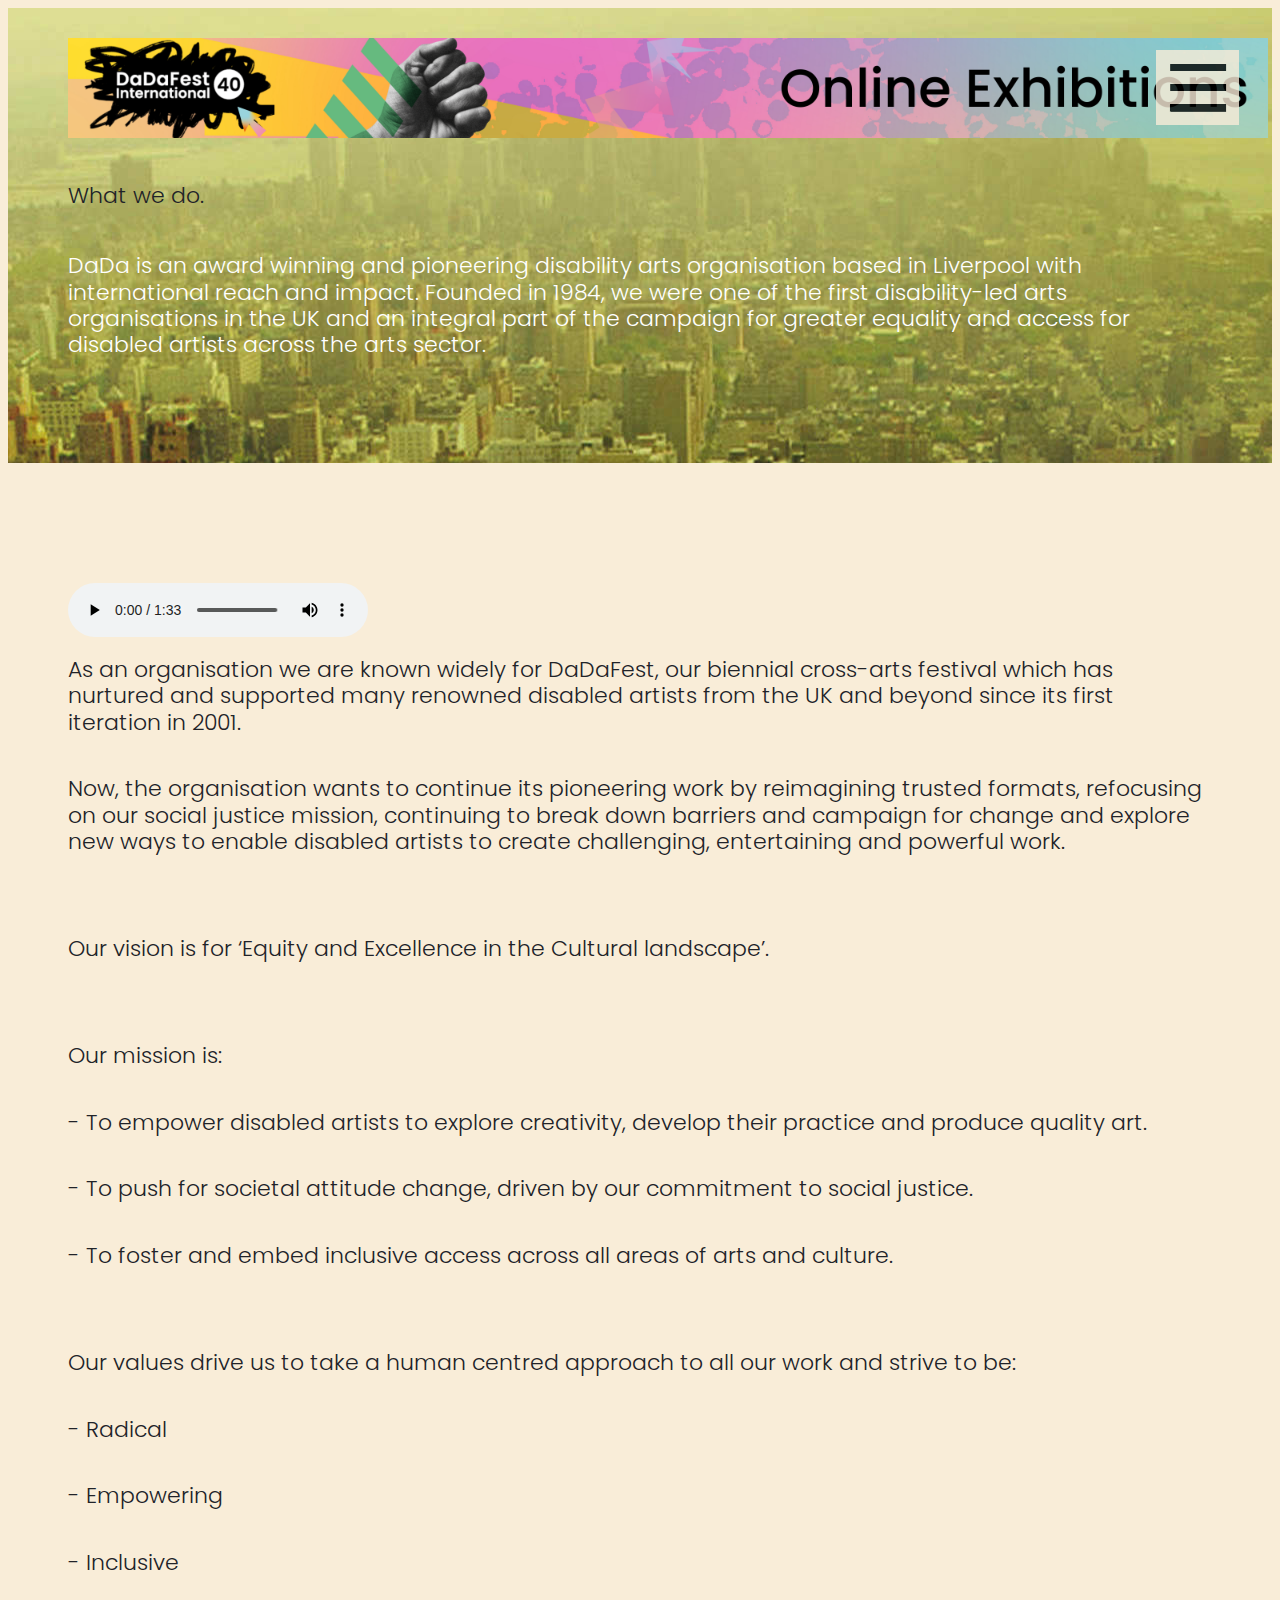
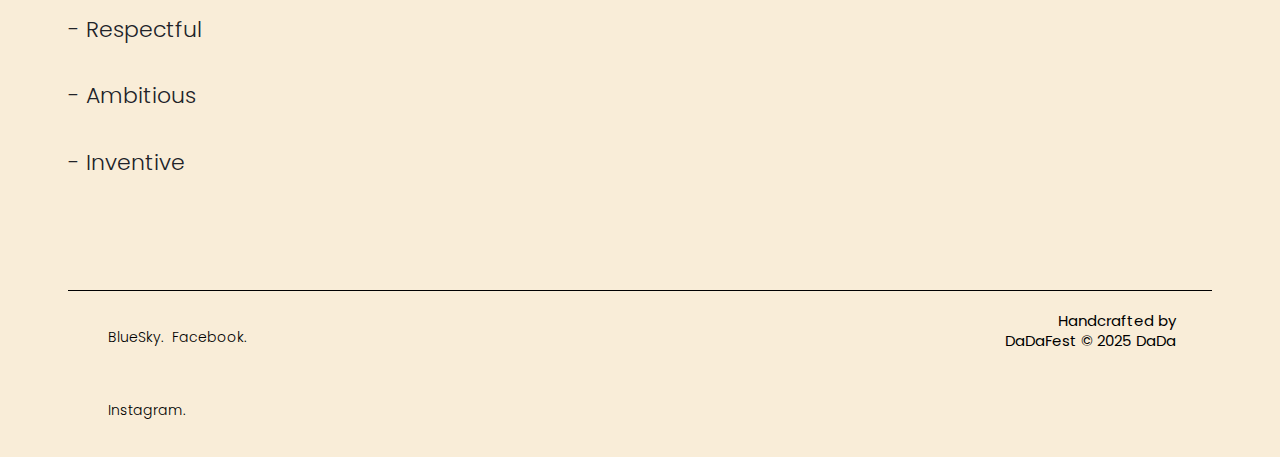
<file: what-we-do.html>
<!DOCTYPE html>
<html class="no-js">
<head>


    <!-- Meta info -->
    <meta http-equiv="Content-Type" content="text/html;charset=utf-8">
    <meta name="viewport" content="width=device-width, initial-scale=1.0">
    <title>What We Do</title>
    <meta content="" name="description">
    <meta name="author" content="">
    <meta name="format-detection" content="">

    <!-- Styles -->
    <link href="https://fonts.googleapis.com/css2?family=Poppins:ital,wght@0,100;0,200;0,300;0,400;0,500;0,600;0,700;0,800;0,900;1,100;1,200;1,300;1,400;1,500;1,600;1,700;1,800;1,900&display=swap" rel="stylesheet" type='text/css'>
    <link href="styles/main.css" rel="stylesheet" media="screen, print" type="text/css">
    <script src="lib/modernizr-2.6.2.js"></script>
    
    
</head>
<body>
    <div id="container">
        <section id="content">
            
<div id="what-we-do">
	<header>
        <div id="pfd">
            <a href="https://www.dadafest.co.uk/what-we-do/dadafest/dadafest-2025-ddfi40-rage/">
                <img src="images/Rage Email Footer.png" alt="DaDaFest International 40, Rage: A Quiet Riot!">
            </a>
        </div>
        
    	<div id="preamble">
        	<h1>What we do.</h1>
				<p class="em" style="color:#fff;">DaDa is an award winning and pioneering disability arts organisation based in Liverpool with international reach and impact. Founded in 1984, we were one of the first disability-led arts organisations in the UK and an integral part of the campaign for greater equality and access for disabled artists across the arts sector.</p>
		</div>
	</header>


	<section id="web-design">
		<article>
            <audio src="audio/Who we are.mp3" controls></audio>
        	<h2>As an organisation we are known widely for DaDaFest, our biennial cross-arts festival which has nurtured and supported many renowned disabled artists from the UK and beyond since its first iteration in 2001.</h2>
			<h2>Now, the organisation wants to continue its pioneering work by reimagining trusted formats, refocusing on our social justice mission, continuing to break down barriers and campaign for change and explore new ways to enable disabled artists to create challenging, entertaining and powerful work. </h2>
            <h2></h2>
            <h2>Our vision is for ‘Equity and Excellence in the Cultural landscape’.</h2>
            <h2></h2>
            <h2>Our mission is:</h2>
            <h2>- To empower disabled artists to explore creativity, develop their practice and produce quality art.</h2>
            <h2>- To push for societal attitude change, driven by our commitment to social justice.</h2>
            <h2>- To foster and embed inclusive access across all areas of arts and culture.</h2>
            <h2></h2>
            <h2>Our values drive us to take a human centred approach to all our work and strive to be:</h2>
            <h2>- Radical</h2>
            <h2>- Empowering</h2>
            <h2>- Inclusive</h2>
            <h2>- Respectful</h2>
            <h2>- Ambitious</h2>
            <h2>- Inventive</h2>
		</article>
	</section>
</div><!-- what we do -->


<footer id="msf">
    <div class="wrapper">
        <ul id="lets-be-social">
            <li>
                <a href="https://bsky.app/profile/dadafest.bsky.social" rel="external" target="_blank" title="Follow DaDa on BlueSky">BlueSky.</a>
            </li>
            <li>
                <a href="https://www.facebook.com/DaDaFest" rel="external" target="_blank" title="Be DaDa's Facebook friend">Facebook.</a>
            </li>
            <li>
                <a href="https://www.instagram.com/dadafest/" rel="external" target="_blank" title="DaDa's Instagram">Instagram.</a>
            </li>
        </ul>
        
        <div id="legal">
            <span>Handcrafted by<br>DaDaFest &copy; 2025 DaDa</span>
        </div>
        
    </div><!-- wrapper -->
</footer><!-- footer -->
</div><!-- container -->
    
    
<nav id="toc">
    <ul>
        <li>
            <a class="active" href="index.html">Work.</a></li>
        <li>
            <a href="what-we-do.html">What we do.</a></li>
    </ul>
</nav>
        
    <div id="no-script">
        <div>
            <p>The Pyaari website is fully responsive and requires Javascript.<br> Please <a href="http://enable-javascript.com/">enable javascript</a> to use this site without issue.</p>
        </div>
    </div><!-- no-script -->
    
    
    <script src="ajax/jquery-1.11.0.min.js"></script>
    <script src="scripts/pyaari-main.1.0.js"></script>
    <script src="scripts/pyaari-menu.1.0.js"></script>
    <script>
        $(document).ready(function () {
            PfdMenu._ctor();
        });
    </script>
    

    <script>
    	$(document).ready(function(){
	       ReadMore.init();
    	})
    </script>


</body>
</html>
</file>
<file: styles/main.css>
-moz-appearance: none;
  -moz-border-radius: 0;
  -webkit-appearance: none;
  -webkit-border-radius: 0;
  margin: 0;
  padding: 0; }

.cf {
  zoom: 1; }

.cf:after,
.cf:before {
  content: ' ';
  display: table; }

.cf:after {
  clear: both; }

a:link,
a:visited {
  color: inherit; }

a:hover,
a:active {
  outline: 0; }

a:focus {
  outline: thin dotted; }

h1, h2, h3, h4, h5, h6 {
  font-size: 100%; }

img {
  border-style: none;
  vertical-align: bottom; }

fieldset {
  border-style: none; }

html, body {
  height: 100%; }

body {
  -moz-text-size-adjust: none;
  -ms-text-size-adjust: none;
  -webkit-text-size-adjust: none;
  background-color: #f9edd8;
  font: normal normal 62.5%/1em 'Poppins', sans-serif;
  font-size: 62.5%; }

article, aside, details, figcaption, figure, footer, header, hgroup, main, menu, nav, section, summary {
  display: block; }

audio, canvas, video {
  display: inline-block; }



#no-script{background-color:#212328;color:#000000;display:none;left:0;height:130px;position:fixed;top:0;width:100%;z-index:10000}
#no-script div{font-size:14px;font-weight:300;line-height:1em;padding:60px;text-align:left;width:100%;}
#no-script a{color:#fff;text-decoration:underline;}
#no-script a:active,#no-script a:hover{color:#000000;text-decoration:none;}
.no-js #no-script{display:block;}
.no-js body{margin-top:75px;}
#container{min-height:100%;position:relative;}
section#content{padding-bottom:120px;}
section#content .strong{color:#212328;}
section#content header{padding:0 60px 0px;}
section#content #pfd{padding:30px 0}
section#content #pfd img{height:100px;width:max}section#content #preamble,section#content article{max-width:1200px}section#content #preamble h1,section#content article h1{color:#212328;font:300 22px/1.2em Poppins,sans-serif;padding-bottom:1em}section#content #preamble h2,section#content article h2{color:#000000;font:300 15px/1.4em Poppins,sans-serif;padding-bottom:1em}section#content #preamble h3,section#content article h3{color:#212328;font:300 15px/1.4em Poppins,sans-serif}section#content #preamble p,section#content article p{color:#000000;font:300 15px/1.2em Poppins,sans-serif;padding-bottom:1em}section#content #preamble p.space-after,section#content article p.space-after{padding-bottom:50px}section#content #preamble .em,section#content article .em{color:#000000;font:300 22px/1.2em Poppins,sans-serif;padding-bottom:1em}section#content #preamble a,section#content article a{border-bottom:1px solid #212328;color:#212328;text-decoration:none}section#content #preamble a:hover,section#content article a:hover{border-bottom-color:#80807e;color:#80807e}section#content #preamble.home h1{color:#000000}section#content #our-work{zoom:1}section#content #our-work:after,section#content #our-work:before{content:' ';display:table}section#content #our-work:after{clear:both}section#content #our-work{margin-bottom:0}section#content #our-work ul{list-style:none}section#content #our-work ul li{display:block;float:left;height:449px;width:449px;position:relative}section#content #our-work ul li a{text-decoration:none}section#content #our-work ul li img{width:85%}section#content #our-work ul li .overlay{background-color:none;height:85%;left:0;position:absolute;top:0;width:85%;opacity:0;-webkit-transition:all .4s ease-in-out;-moz-transition:all .4s ease-in-out;-o-transition:all .4s ease-in-out;-ms-transition:all .4s ease-in-out;transition:all .4s ease-in-out}section#content #our-work ul li .overlay:hover{background-color:#000000;height:87%;left:0;position:absolute;top:0;width:85%;opacity:1;-webkit-transition:all .4s ease-in-out;-moz-transition:all .4s ease-in-out;-o-transition:all .4s ease-in-out;-ms-transition:all .4s ease-in-out;transition:all .4s ease-in-out}section#content #our-work ul li .overlay summary{bottom:50px;left:20px;padding-right:80px;position:absolute}section#content #our-work ul li .overlay summary h2{background:url(../images/pfd-sprites.png) no-repeat left bottom;color:#fff;font:400 20px/1em Poppins,sans-serif;padding-bottom:15px}section#content #our-work ul li .overlay summary h3{color:#ffff;font:300 15px/0.9em Poppins,sans-serif;padding-top:12px}section#content #our-work ul li .overlay .loves{-moz-borderradius:40px;-webkit-borderradius:40px;background-color:#fff;border-radius:40px;height:80px;position:absolute;right:60px;text-align:center;top:60px;width:80px}section#content #our-work ul li .overlay .loves span{background:transparent url(../images/pfd-sprites.png) no-repeat right -121px;color:#ed7b47;font:300 15px/1.4em Poppins,sans-serif;line-height:80px;padding-right:25px}section#content #pfd-work{position:relative;zoom:1}section#content #pfd-work footer{bottom:-80px;padding:50px 60px 0;position:absolute;right:0}section#content #pfd-work footer #other-projects{float:right;list-style:none}section#content #pfd-work footer #other-projects li{float:left;margin-left:12px}section#content #pfd-work footer #other-projects a{background:#f8f8f8 url(../images/pfd-sprites.png) no-repeat;display:block;height:30px;text-indent:-8000px;width:34px}section#content #pfd-work footer #other-projects a.previous-work{background-position:0 -30px}section#content #pfd-work footer #other-projects a.next-work{background-position:0 -60px}section#content #pfd-work:after,section#content #pfd-work:before{content:' ';display:table}section#content #pfd-work:after{clear:both}section#content #work-bio{left:0;position:fixed;top:0;width:40%}section#content #work-bio #preamble h1{line-height:1em;padding-bottom:0}section#content #work-bio #preamble h2,section#content #work-bio #preamble p.space-after{padding-bottom:50px}section#content #work-bio #links{height:80px;list-style:none;margin:40px 0}section#content #work-bio #links li{float:left;margin-right:40px}section#content #work-bio #links #ilovethis{-moz-borderradius:40px;-webkit-borderradius:40px;background-color:#fc3e3c;border-radius:40px;cursor:pointer;display:block;height:80px;text-align:center;width:80px}section#content #work-bio #links #ilovethis span{background:transparent url(../images/pfd-sprites.png) no-repeat right -201px;color:#fff;font:300 15px/1.4em Poppins,sans-serif;line-height:80px;padding-right:25px}section#content #work-bio #links #ilovethis.unloved,section#content #work-bio #links #ilovethis:hover{background:#212328 url(../images/pfd-sprites.png) no-repeat 10px -170px}section#content #work-bio #links #ilovethis.unloved span,section#content #work-bio #links #ilovethis:hover span{display:none}section#content #work-bio #links #ilovethis.loved:hover{background-image:none}section#content #work-bio #links #ilovethis.loved:hover span{display:inline}section#content #work-bio #links #home{-moz-borderradius:40px;-webkit-borderradius:40px;background:#fc3e3c url(../images/pfd-sprites.png) no-repeat 50% -250px;border-radius:40px;cursor:pointer;display:block;height:80px;text-indent:-8000px;width:80px}section#content #work-visuals{float:right;width:60%}section#content #work-visuals ul{list-style:none}section#content #work-visuals ul li{line-height:0;margin-bottom:10px}section#content #work-visuals ul li img{width:100%}section#content #preamble a.read-more{border-style:none;color:#212328;font:300 15px/1.4em Poppins,sans-serif;text-decoration:none}section#content #preamble a.read-more:hover{color:#80807e}section #what-we-do header{background:transparent url(../images/grass.jpg) no-repeat 50% top fixed;padding:0 60px}section#content #what-we-do header #preamble{padding-bottom:60px}section #what-we-do article{padding:120px 60px}section #what-we-do article h2{color:#212328;font:300 22px/1.2em Poppins,sans-serif}section#content footer#msf{bottom:0;left:0;position:absolute;width:100%}footer#msf .wrapper{border-top:1px solid #000000;height:73px;margin:0 60px}footer#msf ul#lets-be-social{float:left;width:230px;list-style:none}footer#msf ul#lets-be-social li{float:left;padding-right:8px}footer#msf div#legal{float:right;font:400 15px/1em Poppins,sans-serif;text-align:right;width:300px}footer#msf div#legal span{padding-right:36px}footer#msf li a,footer#msf span{line-height:73px}footer#msf #legal span{line-height:20px;margin-top:20px;display:block;background:url() right center no-repeat}footer#msf a{font:300 14px Poppins,sans-serif;text-decoration:none}footer#msf a:hover{color:#80807e}nav#toc{background-color:#212328;height:100%;position:fixed;right:-240px;top:0;width:240px}nav#toc ul{list-style:none;padding:60px 40px 0}nav#toc ul li{border-top:1px solid #424650;padding:4px 0 5px}nav#toc ul li a{color:#ffff;font:300 15px/2em Poppins,sans-serif;text-decoration:none}nav#toc ul li a.active,nav#toc ul li a:hover{color:#fff}nav#toc ul li:first-child{border-top:none}nav#toc a#toc-actuator{background:#f8f8f8 url(../images/pfd-sprites2.png) no-repeat left top;cursor:pointer;display:block;height:75px;left:-124px;position:absolute;text-indent:-8000px;top:50px;width:83px;z-index:5000}@media screen and (max-width:1200px){footer#msf .wrapper{margin:0 30px}section#content header{padding:0 30px 60px}section#content #pfd{padding-top:30px}section#content #our-work ul li .overlay summary{left:30px}section#content #our-work ul li .overlay .loves{right:30px;top:30px}section#content #pfd-work footer{padding:50px 30px 0}section#content #what-we-do header{padding:0 30px}section#content #what-we-do article{padding:120px 30px}section#content #what-we-do #web-design .parallax{background:#ededeb url(/images/web-development-med.jpg) no-repeat 50% 0!important;height:750px}section#content #what-we-do #identity article{padding:120px 30px}nav#toc ul{padding-top:30px}nav#toc a#toc-actuator{left:-64px;top:30px}}@media screen and (max-width:768px){section#content #work-bio{float:none;position:relative;width:auto}section#content #work-visuals{float:none;width:auto}section#content #pfd-work #links{display:none}section#content #what-we-do section{height:auto!important}section#content #what-we-do section article{padding:60px 30px}section#content #what-we-do #web-design .parallax{background:#ededeb url(/images/web-development-sm.jpg) no-repeat 50% 0!important;height:460px}section#content #what-we-do #identity{border-bottom:none}section#content #what-we-do #identity article{padding:60px 30px}section#content #pfd-about #example-photographs li,section#content #what-we-do #photography #example-photographs li{width:100%!important}section#content p.em{font:300 15px/1.4em Poppins,sans-serif!important}}@media screen and (max-width:460px){section#content{padding-bottom:234px}section#content #what-we-do #photography #example-photographs li{min-height:50px}footer#msf .wrapper{padding:20px 0}footer#msf ul#lets-be-social{float:none;width:auto;zoom:1}footer#msf ul#lets-be-social:after,footer#msf ul#lets-be-social:before{content:' ';display:table}footer#msf ul#lets-be-social:after{clear:both}footer#msf div#legal{float:none;width:auto}footer#msf div#legal span{display:block;padding-left:0;text-align:left}footer#msf li a,footer#msf span{line-height:2em}}
</file>
